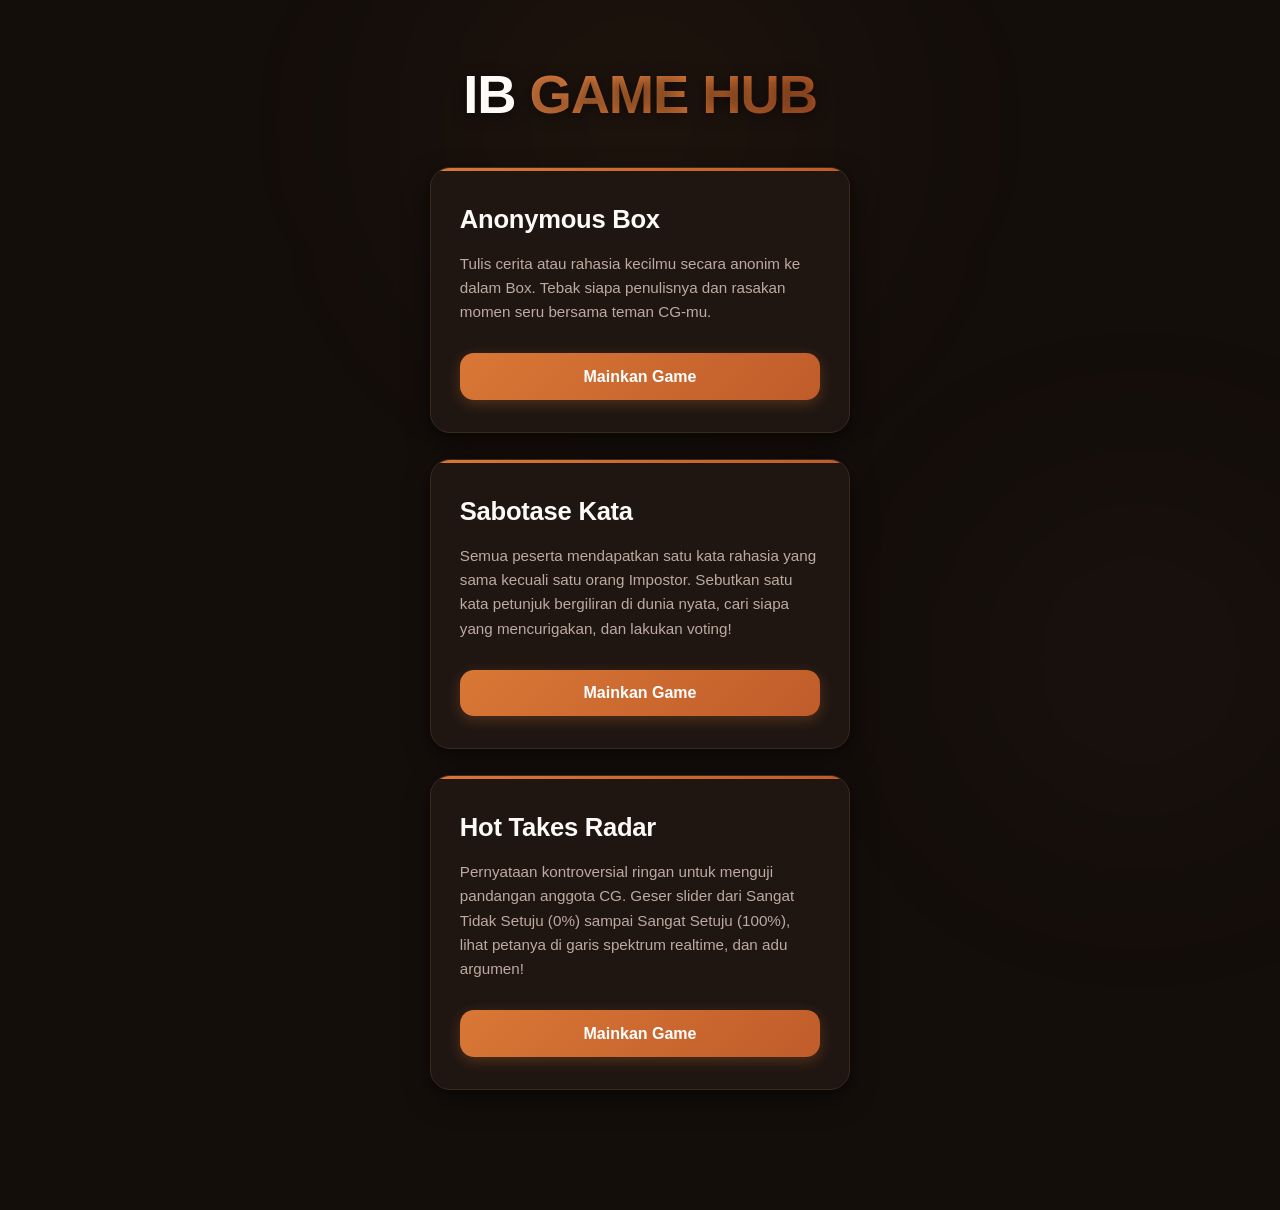
<file: index.html>
<!DOCTYPE html>
<html lang="id">
<head>
  <meta charset="UTF-8">
  <meta name="viewport" content="width=device-width, initial-scale=1.0, maximum-scale=1.0, user-scalable=no">
  <title>IB Game Hub</title>
  <meta name="description" content="IB Game Hub - Portal game icebreaker Connect Group.">
  <meta http-equiv="Content-Security-Policy" content="default-src 'self'; script-src 'self'; style-src 'self' 'unsafe-inline' https://fonts.googleapis.com; font-src 'self' https://fonts.gstatic.com; img-src 'self' data:; object-src 'none'; base-uri 'self';">
  <meta http-equiv="X-Content-Type-Options" content="nosniff">
  <meta name="referrer" content="strict-origin-when-cross-origin">

  <!-- Favicon / App Icon -->
  <link rel="icon" type="image/svg+xml" href="favicon.svg">
  <link rel="apple-touch-icon" href="favicon.svg">

  <!-- Google Fonts -->
  <link rel="preconnect" href="https://fonts.googleapis.com">
  <link rel="preconnect" href="https://fonts.gstatic.com" crossorigin>
  <link href="https://fonts.googleapis.com/css2?family=Plus+Jakarta+Sans:wght@400;500;600;700;800&family=Outfit:wght@500;700;900&display=swap" rel="stylesheet">

  <link rel="stylesheet" href="portal.css">
</head>
<body>
  <!-- Ambient Warm Brown Glow Elements -->
  <div class="ambient-glow glow-1"></div>
  <div class="ambient-glow glow-2"></div>

  <div class="portal-container">
    <!-- Header -->
    <header class="portal-header">
      <h1 class="portal-title">IB <span class="highlight">GAME HUB</span></h1>
    </header>

    <!-- Game Cards Grid -->
    <main class="games-grid" id="gamesGrid">
      <noscript>
        <article class="game-card">
          <div class="card-content">
            <h2 class="game-title">Anonymous Box</h2>
            <p class="game-description">
              Tulis cerita atau rahasia kecilmu secara anonim ke dalam Box. Tebak siapa penulisnya dan rasakan momen seru bersama teman CG-mu.
            </p>
          </div>
          <div class="card-actions">
            <a href="anonymous-box.html" class="btn-play">Mainkan Game</a>
          </div>
        </article>
      </noscript>
    </main>
  </div>

  <!-- Modal Popup Diluar Schedule -->
  <div id="scheduleModal" class="modal-overlay" role="dialog" aria-modal="true" aria-labelledby="modalTitle">
    <div class="modal-card">
      <h3 class="modal-title" id="modalTitle">Diluar Schedule</h3>
      <p class="modal-body" id="modalDesc">
        Game ini sedang tidak aktif minggu ini.
      </p>
      <button class="btn-modal-close" id="btnModalClose">Mengerti</button>
    </div>
  </div>

  <script src="portal.js"></script>
</body>
</html>
</file>
<file: portal.css>
/* ==========================================================================
   IB GAME HUB - PORTAL STYLE SYSTEM (WARM BROWN / COFFEE / MOCHA PALETTE)
   ========================================================================== */

:root {
  /* Warm Earthy Brown & Coffee Theme Colors */
  --bg-dark: #140e0b;
  --bg-card: #1f1612;
  --bg-card-hover: #291e18;
  --border-light: rgba(220, 185, 160, 0.12);
  --border-card: #3a291f;

  --brown-900: #1a120e;
  --brown-800: #291d17;
  --brown-700: #3b2a21;
  --brown-600: #553d30;
  --brown-500: #7b5845;
  
  /* Warm Caramel & Amber Accents */
  --accent-amber: #d97736;
  --accent-amber-light: #f28b48;
  --accent-amber-glow: rgba(217, 119, 54, 0.28);
  --accent-terracotta: #c05c2a;

  /* Text Colors */
  --text-white: #fdfaf8;
  --text-cream: #f4ece4;
  --text-muted: #bdaaa0;
  --text-subtle: #8a7469;

  /* Shadows & Radius */
  --radius-sm: 8px;
  --radius-md: 14px;
  --radius-lg: 20px;
  --radius-pill: 9999px;

  --shadow-card: 0 10px 28px rgba(0, 0, 0, 0.45), 0 2px 8px rgba(0, 0, 0, 0.25);
  --shadow-hover: 0 16px 36px rgba(0, 0, 0, 0.55), 0 0 20px var(--accent-amber-glow);
}

* {
  margin: 0;
  padding: 0;
  box-sizing: border-box;
  -webkit-tap-highlight-color: transparent;
}

body {
  font-family: 'Plus Jakarta Sans', -apple-system, BlinkMacSystemFont, 'Segoe UI', Roboto, sans-serif;
  background-color: var(--bg-dark);
  color: var(--text-cream);
  min-height: 100vh;
  line-height: 1.5;
  position: relative;
  overflow-x: hidden;
}

/* Ambient Brown Glow */
.ambient-glow {
  position: fixed;
  border-radius: 50%;
  filter: blur(120px);
  pointer-events: none;
  z-index: 0;
}

.glow-1 {
  width: 450px;
  height: 450px;
  background: radial-gradient(circle, rgba(162, 85, 40, 0.18) 0%, rgba(20, 14, 11, 0) 70%);
  top: -100px;
  left: 50%;
  transform: translateX(-50%);
}

.glow-2 {
  width: 380px;
  height: 380px;
  background: radial-gradient(circle, rgba(123, 88, 69, 0.12) 0%, rgba(20, 14, 11, 0) 70%);
  bottom: 50px;
  right: -50px;
}

/* Portal Container */
.portal-container {
  position: relative;
  z-index: 1;
  max-width: 900px;
  margin: 0 auto;
  padding: 4rem 1.25rem 4rem;
}

/* Header */
.portal-header {
  text-align: center;
  margin-bottom: 2.5rem;
}

.portal-title {
  font-family: 'Outfit', sans-serif;
  font-size: clamp(2.2rem, 5vw, 3.4rem);
  font-weight: 900;
  color: var(--text-white);
  letter-spacing: -0.02em;
  line-height: 1.15;
  text-shadow: 0 2px 14px rgba(0, 0, 0, 0.6);
}

.portal-title .highlight {
  background: linear-gradient(135deg, #f28b48 0%, #d97736 50%, #c05c2a 100%);
  -webkit-background-clip: text;
  -webkit-text-fill-color: transparent;
}

/* Games Grid */
.games-grid {
  display: flex;
  justify-content: center;
  flex-wrap: wrap;
  gap: 1.6rem;
  margin-bottom: 3.5rem;
}

/* Game Card */
.game-card {
  width: 100%;
  max-width: 420px;
  background: var(--bg-card);
  border: 1px solid var(--border-card);
  border-radius: var(--radius-lg);
  padding: 2rem 1.8rem;
  display: flex;
  flex-direction: column;
  justify-content: space-between;
  box-shadow: var(--shadow-card);
  transition: transform 0.25s ease, box-shadow 0.25s ease, border-color 0.25s ease;
  position: relative;
  overflow: hidden;
}

.game-card:hover {
  transform: translateY(-4px);
  border-color: var(--brown-500);
  box-shadow: var(--shadow-hover);
}

.game-card::before {
  content: '';
  position: absolute;
  top: 0;
  left: 0;
  right: 0;
  height: 3px;
  background: linear-gradient(90deg, var(--accent-amber), var(--accent-terracotta));
}

/* Card Body */
.card-content {
  margin-bottom: 1.8rem;
}

.game-title {
  font-family: 'Outfit', sans-serif;
  font-size: 1.6rem;
  font-weight: 800;
  color: var(--text-white);
  margin-bottom: 0.85rem;
  letter-spacing: -0.01em;
}

.game-description {
  font-size: 0.95rem;
  color: var(--text-muted);
  line-height: 1.6;
}

/* Card Actions */
.card-actions {
  margin-top: auto;
}

.btn-play {
  display: flex;
  align-items: center;
  justify-content: center;
  gap: 0.5rem;
  width: 100%;
  padding: 0.9rem 1.4rem;
  background: linear-gradient(135deg, var(--accent-amber), var(--accent-terracotta));
  color: #ffffff;
  border: none;
  border-radius: var(--radius-md);
  font-size: 1rem;
  font-weight: 800;
  text-decoration: none;
  cursor: pointer;
  transition: all 0.2s ease;
  box-shadow: 0 4px 14px var(--accent-amber-glow);
}

.btn-play:hover {
  background: linear-gradient(135deg, var(--accent-amber-light), var(--accent-amber));
  transform: translateY(-2px);
  box-shadow: 0 6px 18px rgba(217, 119, 54, 0.4);
}

@media (max-width: 640px) {
  .portal-container {
    padding: 2.5rem 1rem 3rem;
  }
  
  .game-card {
    padding: 1.6rem 1.4rem;
  }
}

/* Modal Popup - Diluar Schedule */
.modal-overlay {
  position: fixed;
  top: 0;
  left: 0;
  width: 100vw;
  height: 100vh;
  background: rgba(10, 7, 5, 0.82);
  backdrop-filter: blur(10px);
  display: flex;
  align-items: center;
  justify-content: center;
  z-index: 1000;
  opacity: 0;
  pointer-events: none;
  transition: opacity 0.25s ease;
  padding: 1rem;
}

.modal-overlay.active {
  opacity: 1;
  pointer-events: auto;
}

.modal-card {
  background: var(--bg-card);
  border: 1px solid var(--border-card);
  border-radius: var(--radius-lg);
  padding: 2.2rem 1.8rem;
  max-width: 400px;
  width: 100%;
  text-align: center;
  box-shadow: 0 20px 45px rgba(0, 0, 0, 0.7);
  transform: translateY(12px) scale(0.97);
  transition: transform 0.25s cubic-bezier(0.16, 1, 0.3, 1);
  position: relative;
}

.modal-overlay.active .modal-card {
  transform: translateY(0) scale(1);
}

.modal-tag {
  display: inline-block;
  font-size: 0.72rem;
  font-weight: 800;
  letter-spacing: 0.12em;
  color: var(--accent-amber-light);
  background: rgba(217, 119, 54, 0.12);
  border: 1px solid rgba(217, 119, 54, 0.25);
  padding: 0.25rem 0.85rem;
  border-radius: var(--radius-pill);
  margin-bottom: 1rem;
}

.modal-title {
  font-family: 'Outfit', sans-serif;
  font-size: 1.45rem;
  font-weight: 800;
  color: var(--text-white);
  margin-bottom: 0.75rem;
}

.modal-body {
  font-size: 0.95rem;
  color: var(--text-muted);
  line-height: 1.55;
  margin-bottom: 1.8rem;
}

.btn-modal-close {
  width: 100%;
  padding: 0.85rem 1.4rem;
  background: linear-gradient(135deg, var(--accent-amber), var(--accent-terracotta));
  color: #ffffff;
  border: none;
  border-radius: var(--radius-md);
  font-size: 0.95rem;
  font-weight: 800;
  cursor: pointer;
  transition: all 0.2s ease;
  box-shadow: 0 4px 14px var(--accent-amber-glow);
}

.btn-modal-close:hover {
  background: linear-gradient(135deg, var(--accent-amber-light), var(--accent-amber));
  transform: translateY(-2px);
}
</file>
